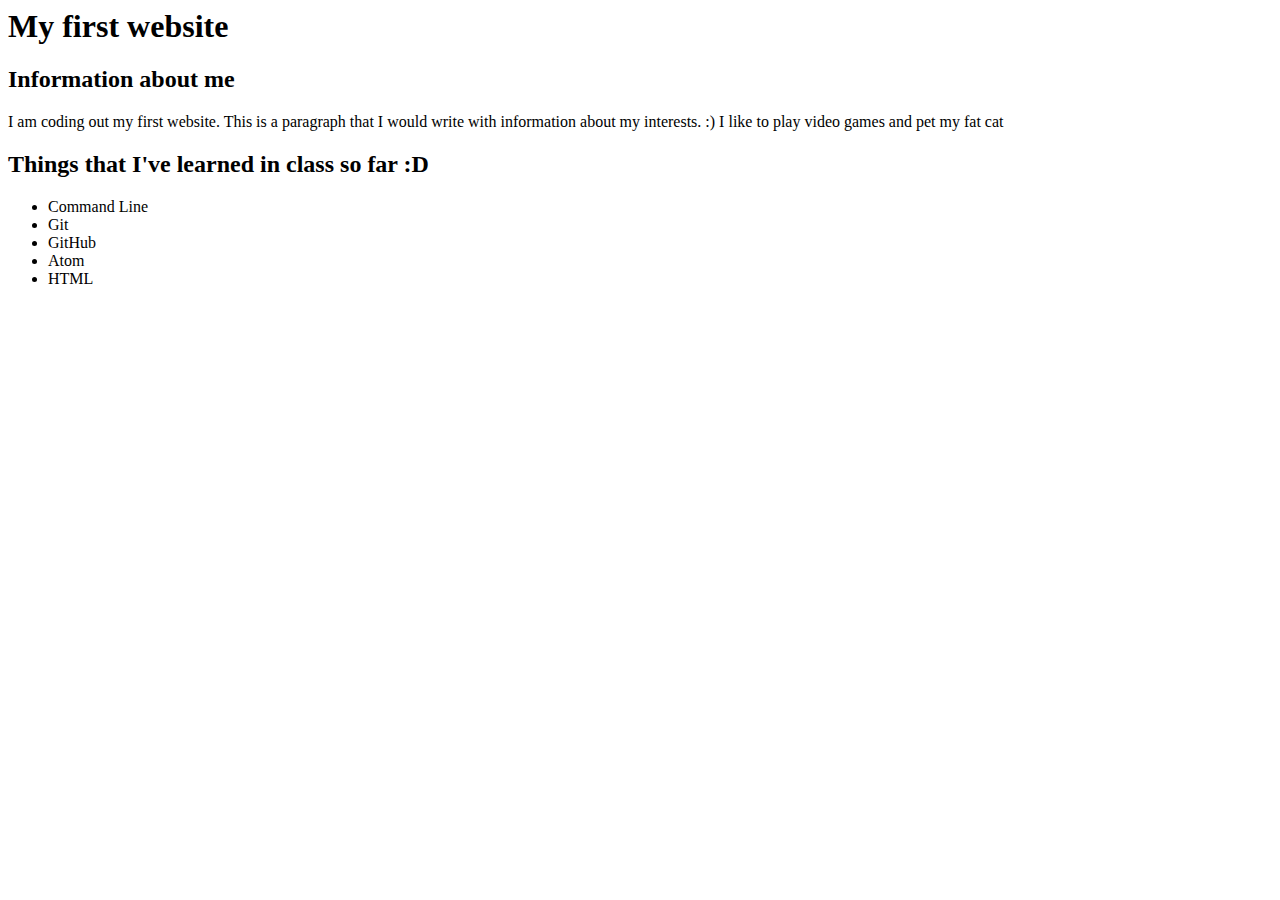
<file: WeLearn/M1-html-css/L1-Git-CMD/index.html>
<!<!DOCTYPE html>
<head>
    <meta charset = "utf-8">
    <title>Practice Website</title>
  </head>
  <body>
    <h1>My first website</h1>
    <section>
      <h2> Information about me</h2>
      <p>I am coding out my first website. This is a paragraph
        that I would write with information about my interests.   :)   I like to play video games and pet my fat cat</p>
        </section>
        <section>
          <h2>Things that I've learned in class so far :D</h2>
          <ul>
            <li> Command Line</li>
            <li>Git</li>
            <li>GitHub</li>
            <li>Atom</li>
            <li>HTML</li>
          </ul>
        </section>
      </body>
</file>
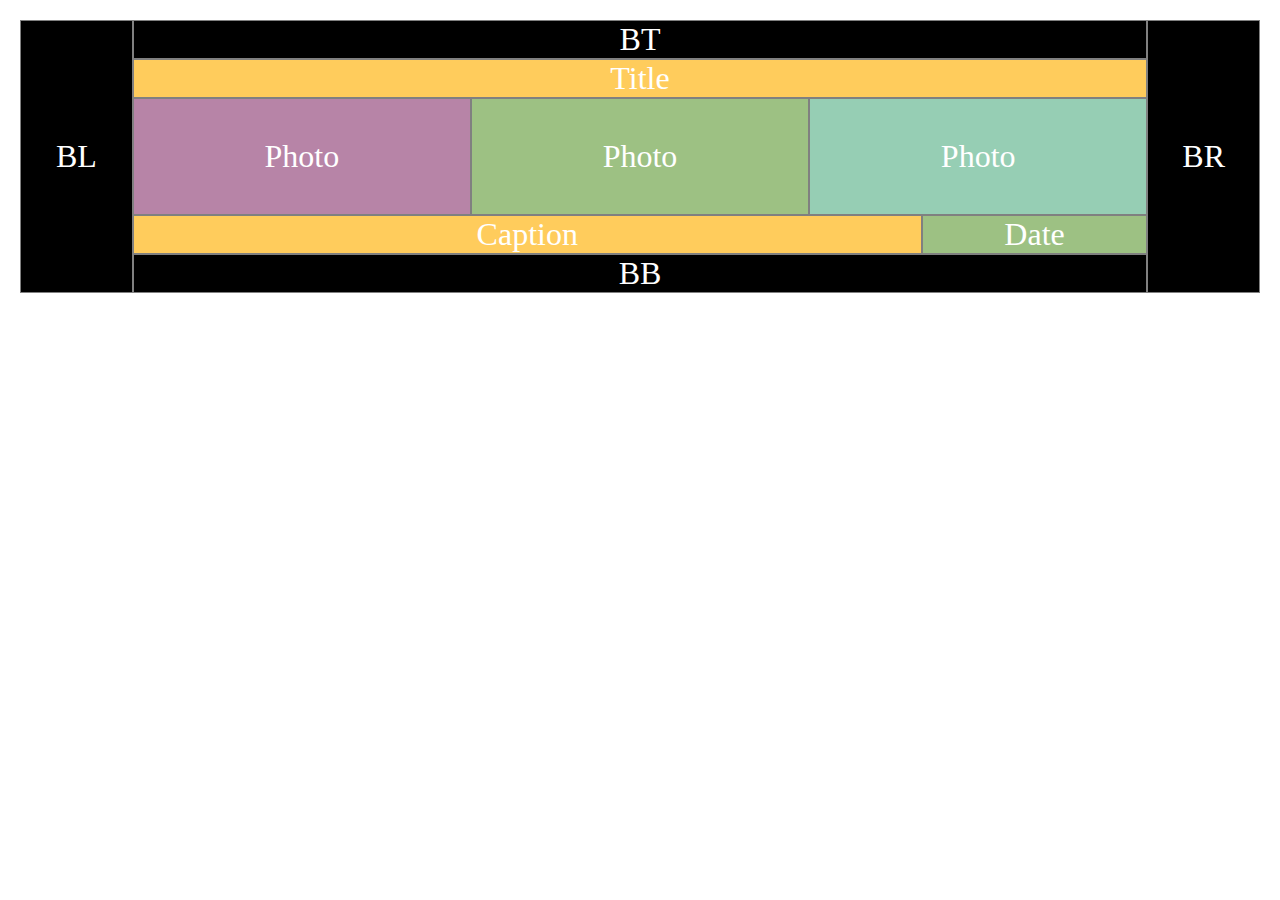
<file: WeLearn/M2-javascript/L1-JSIntro/index.html>
<!--
  Copyright 2018 Google LLC

  Licensed under the Apache License, Version 2.0 (the "License");
  you may not use this file except in compliance with the License.
  You may obtain a copy of the License at

       http://www.apache.org/licenses/LICENSE-2.0

  Unless required by applicable law or agreed to in writing, software
  distributed under the License is distributed on an "AS IS" BASIS,
  WITHOUT WARRANTIES OR CONDITIONS OF ANY KIND, either express or implied.
  See the License for the specific language governing permissions and
  limitations under the License.
-->
<!DOCTYPE html>
<head>
  <meta charset="UTF-8">
  <title>Format 2</title>
  <link rel="stylesheet" href="basic.css">
  <link rel="stylesheet" href="style.css">
</head>
<body>
  <div class="container">
    <div id="b" class="border sideL">BL</div>
    <div id="b" class="border top">BT</div>
    <div id="b" class="border sideR">BR</div>
    <div id="title">Title</div>
    <div id="p1" class="photo">Photo</div>
    <div id="p2" class="photo">Photo</div>
    <div id="p3" class="photo">Photo</div>
      <div id="c" class="caption">Caption</div>
      <div id="date">Date</div>
    <div id="b" class="border bottom">BB</div>
  </div>
</body>
<script type="text/javascript" src= "script.js"> </script>
</file>
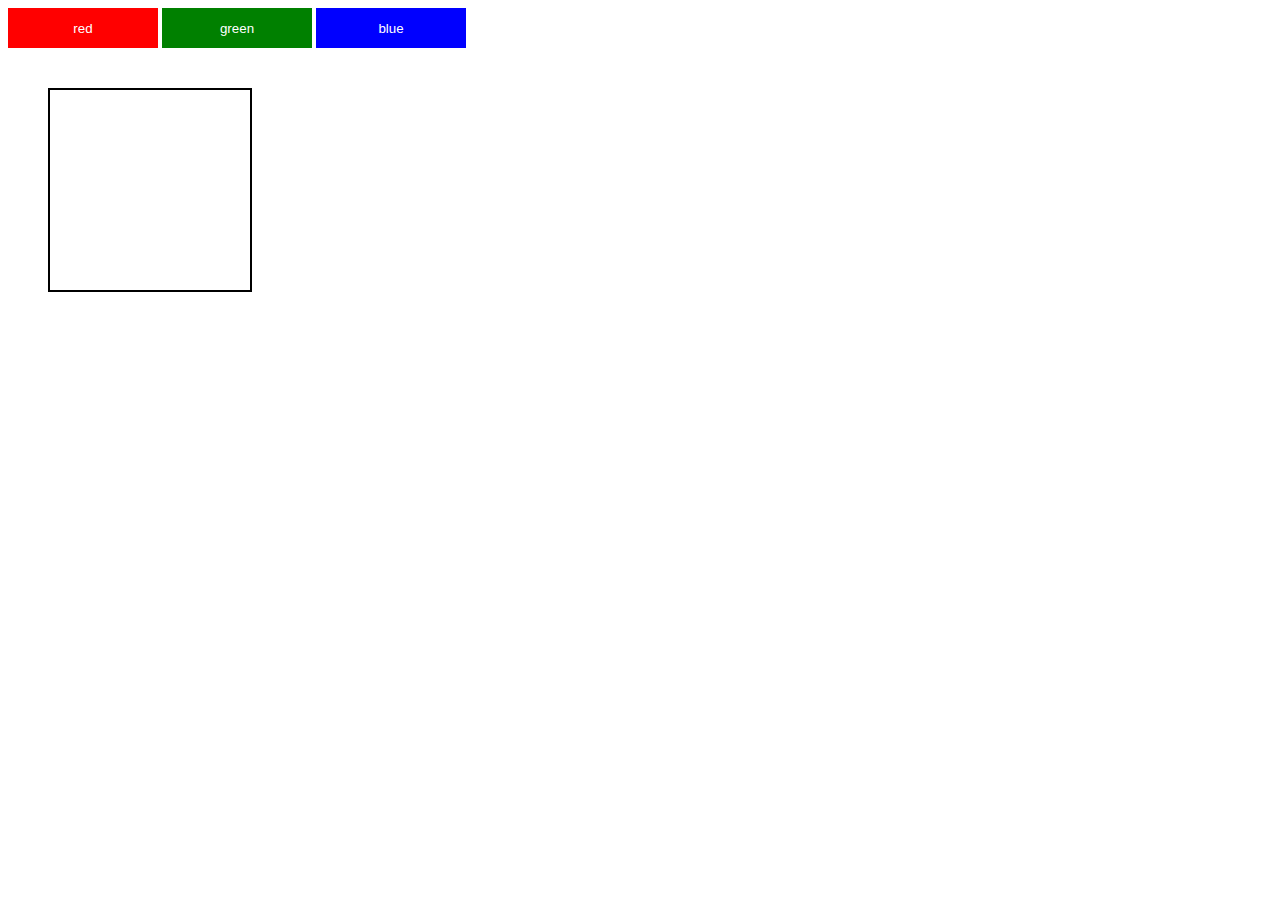
<file: WeLearn/M2-javascript/L4-JSLoop-DOM/index.html>
<!DOCTYPE html>
<head>
  <meta charset="UTF-8">
  <title>Format 2</title>
  <link rel="stylesheet" href="style.css">
</head>
<body>
  <button class = "red">red</button>
  <button class = "green">green</button>
  <button class = "blue">blue</button>
  <div id = "box"></div>
  </body>
  <script type ="text/javascript" src="script.js">
    </script>
</file>
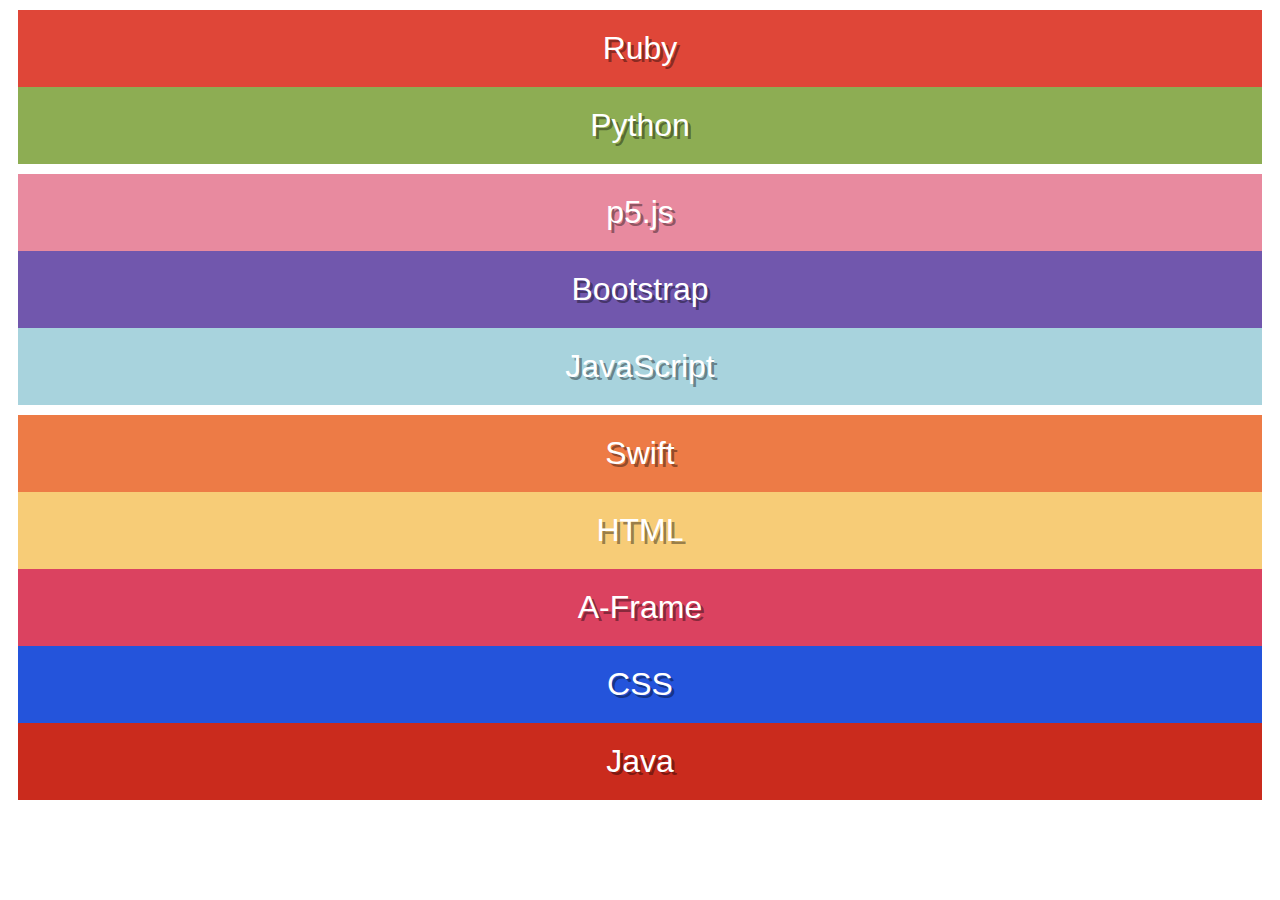
<file: WeLearn/M1-html-css/L2-html/Version 1/index.html>
<!DOCTYPE html>
<html>
  <head>
    <meta charset="utf-8">
    <title>Test Page</title>
    <link rel="stylesheet" href="style.css" />
  </head>
  <body>
    <div class="row" id="row1">
      <div class="item" id="ruby">Ruby</div>
      <div class="item" id="python">Python</div>
    </div>
    <div class="row" id="row2">
      <div class="item" id="p5">p5.js</div>
      <div class="item" id="bootstrap">Bootstrap</div>
      <div class="item" id="js">JavaScript</div>
    </div>
    <div class="row" id="row3">
      <div class="item" id="swift">Swift</div>
      <div class="item" id="hyper">HTML</div>
      <div class="item" id="aframe">A-Frame</div>
      <div class="item" id="css">CSS</div>
      <div class="item" id="java">Java</div>
    </div>
  </body>
</html>
</file>
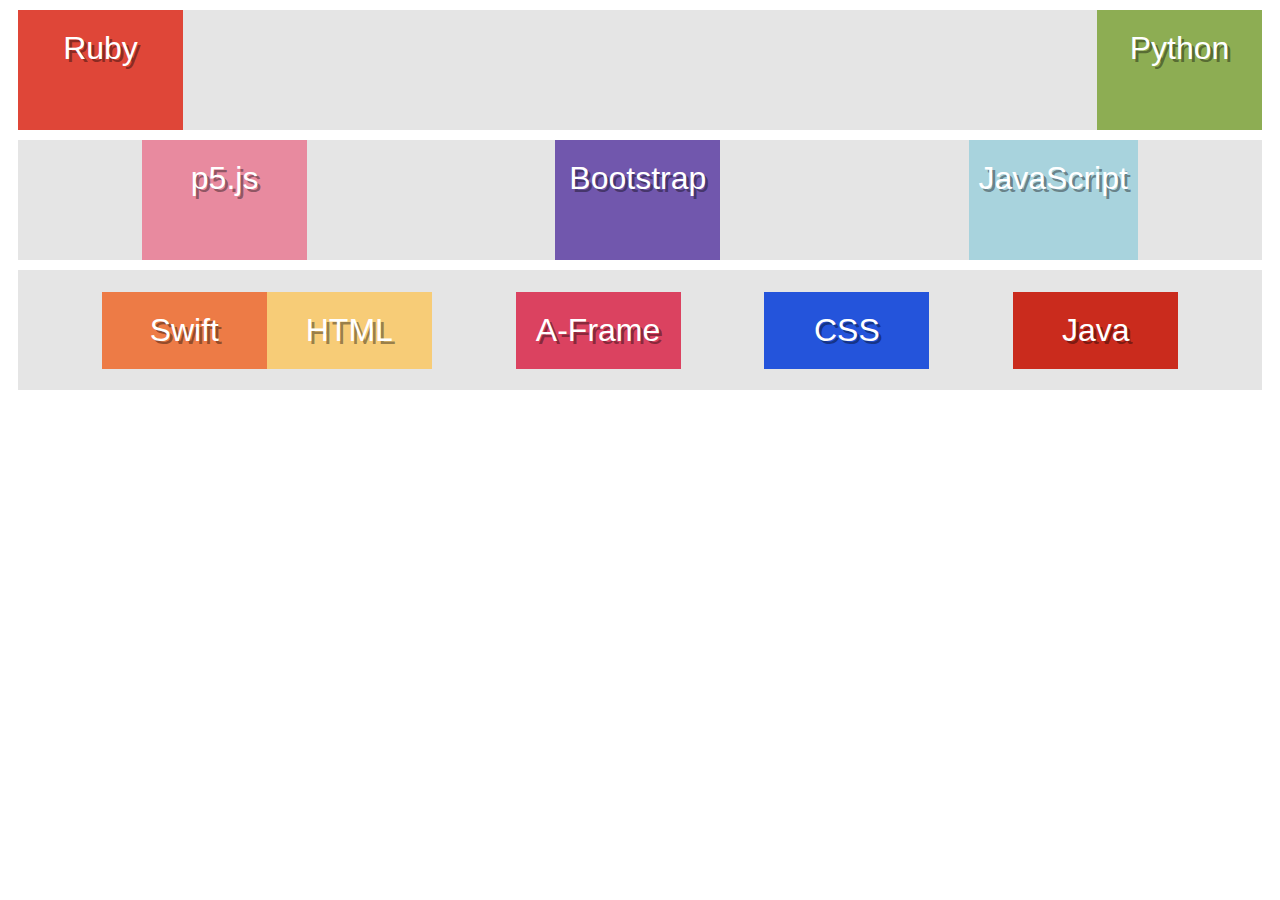
<file: WeLearn/M1-html-css/L2-html/version 2/index.html>
<!DOCTYPE html>
<html>
  <head>
    <meta charset="utf-8">
    <title>Test Page</title>
    <link rel="stylesheet" href="style.css" />
  </head>
  <body>
    <div class="row" id="row1">
      <div class="item" id="ruby">Ruby</div>
      <div class="item" id="python">Python</div>
    </div>
    <div class="row" id="row2">
      <div class="item" id="p5">p5.js</div>
      <div class="item" id="bootstrap">Bootstrap</div>
      <div class="item" id="js">JavaScript</div>
    </div>
    <div class="row" id="row3">
      <div class="subrow" id="subrow">
      <div class="item" id="swift">Swift</div>
      <div class="item" id="hyper">HTML</div>
    </div>
      <div class="item" id="aframe">A-Frame</div>
      <div class="item" id="css">CSS</div>
      <div class="item" id="java">Java</div>
    </div>
  </body>
</html>
</file>
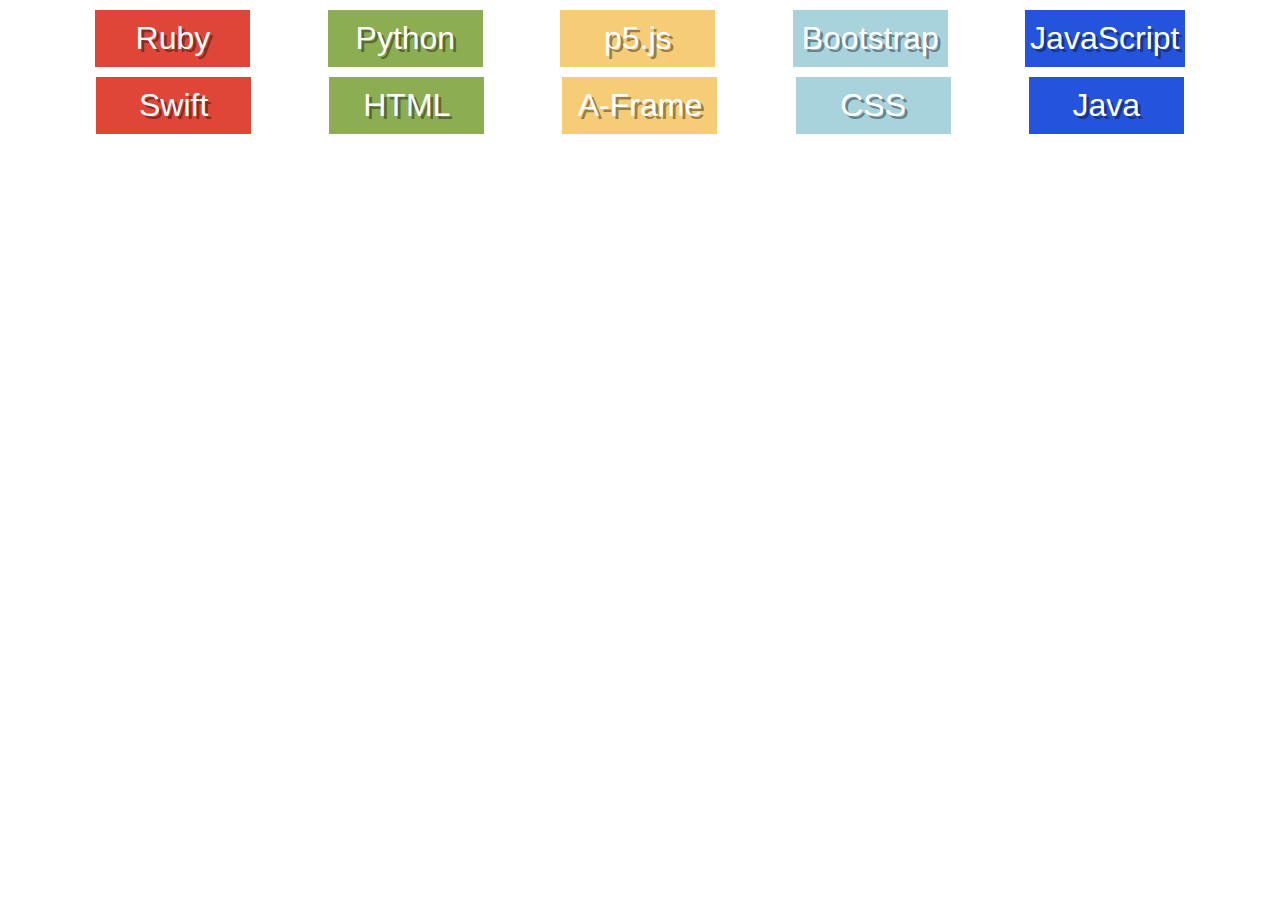
<file: WeLearn/M1-html-css/L2-html/Version 3/index.html>
<!DOCTYPE html>
<html>
  <head>
    <meta charset="utf-8">
    <title>Test Page</title>
    <link rel="stylesheet" href="style.css" />
  </head>
  <body>
    <div class="row" id="row1">
      <div class="item" id="ruby">Ruby</div>
      <div class="item" id="python">Python</div>
      <div class="item" id="p5">p5.js</div>
      <div class="item" id="bootstrap">Bootstrap</div>
      <div class="item" id="js">JavaScript</div>
    </div>
    <div class="row" id="row2">
      <div class="item" id="swift">Swift</div>
      <div class="item" id="hyper">HTML</div>
      <div class="item" id="aframe">A-Frame</div>
      <div class="item" id="css">CSS</div>
      <div class="item" id="java">Java</div>
    </div>
  </body>
</html>
</file>
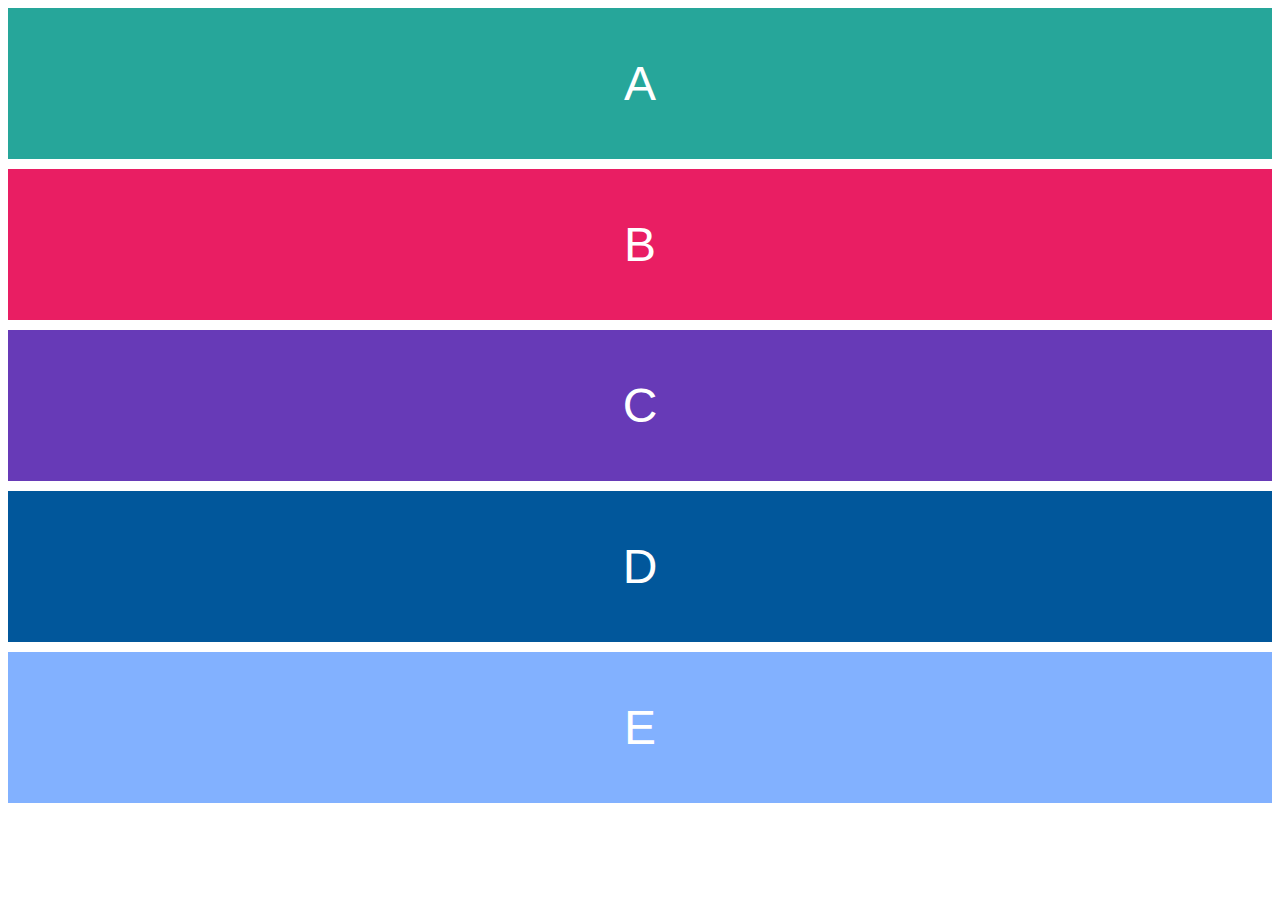
<file: WeLearn/M1-html-css/L3-css/version1/index.html>
<!DOCTYPE html>
<head>
  <meta charset="utf-8">
  <title>CSS Grid Example</title>
  <link rel="stylesheet" href="style.css">
  <link href="https://fonts.googleapis.com/css?family=Roboto" rel="stylesheet">
</head>
<body>
  <div class="wrapper">
    <div class="box a"><p class="text">A</p></div>
    <div class="box b"><p class="text">B</p></div>
    <div class="box c"><p class="text">C</p></div>
    <div class="box d"><p class="text">D</p></div>
    <div class="box e"><p class="text">E</p></div>
  </div>
</body>
</file>
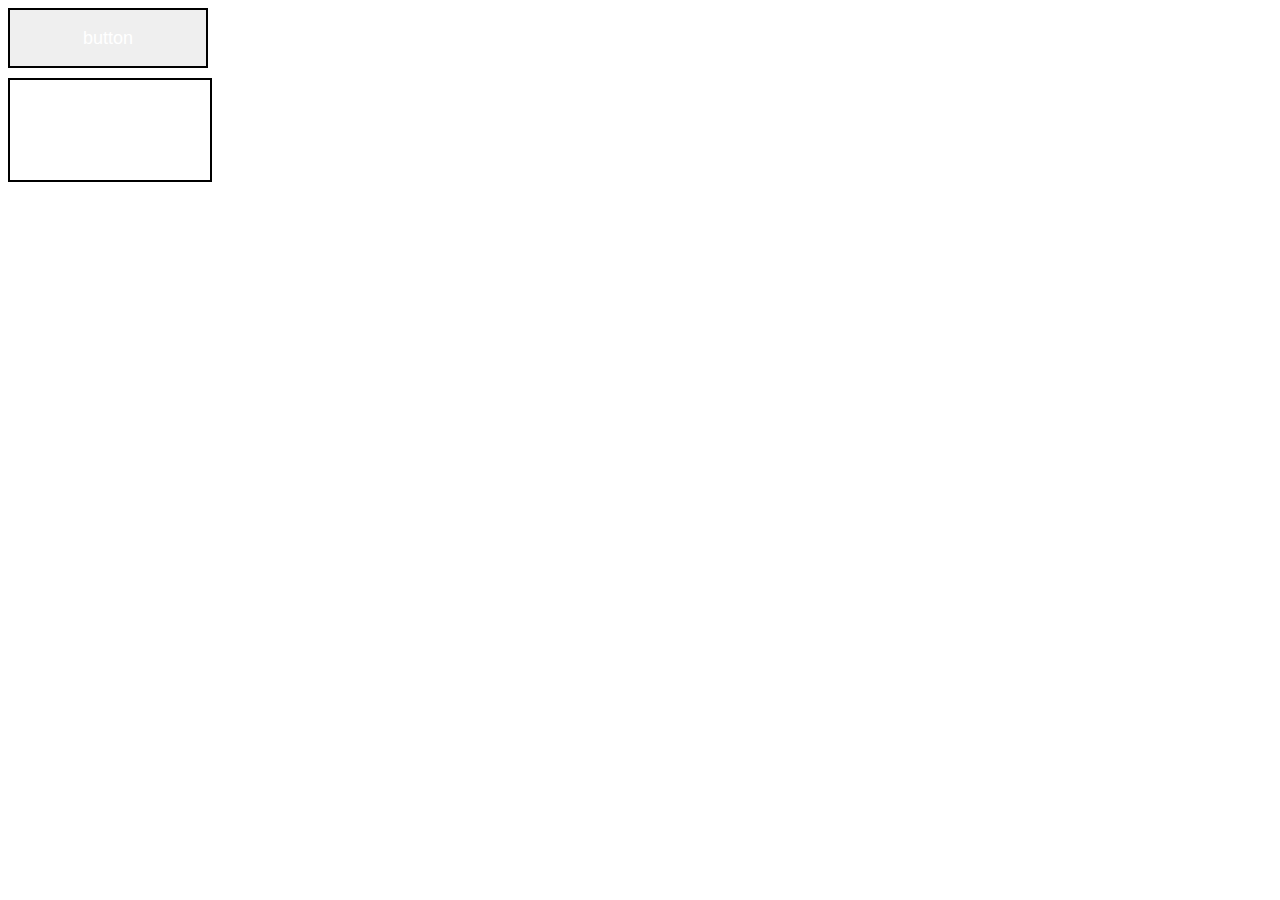
<file: WeLearn/M2-javascript/L2-JSFunction/DOM/index.html>
<!--
  Copyright 2018 Google LLC

  Licensed under the Apache License, Version 2.0 (the "License");
  you may not use this file except in compliance with the License.
  You may obtain a copy of the License at

       http://www.apache.org/licenses/LICENSE-2.0

  Unless required by applicable law or agreed to in writing, software
  distributed under the License is distributed on an "AS IS" BASIS,
  WITHOUT WARRANTIES OR CONDITIONS OF ANY KIND, either express or implied.
  See the License for the specific language governing permissions and
  limitations under the License.
-->
<!DOCTYPE html>
<head>
  <meta charset="UTF-8">
  <title>Event</title>
  <link rel="stylesheet" href="style.css">
</head>
<body>
  <button id = "mybutton">button</button>
  <div id = "box"></div>
  </body>
  <script type ="text/javascript" src="script.js">
    </script>
</file>
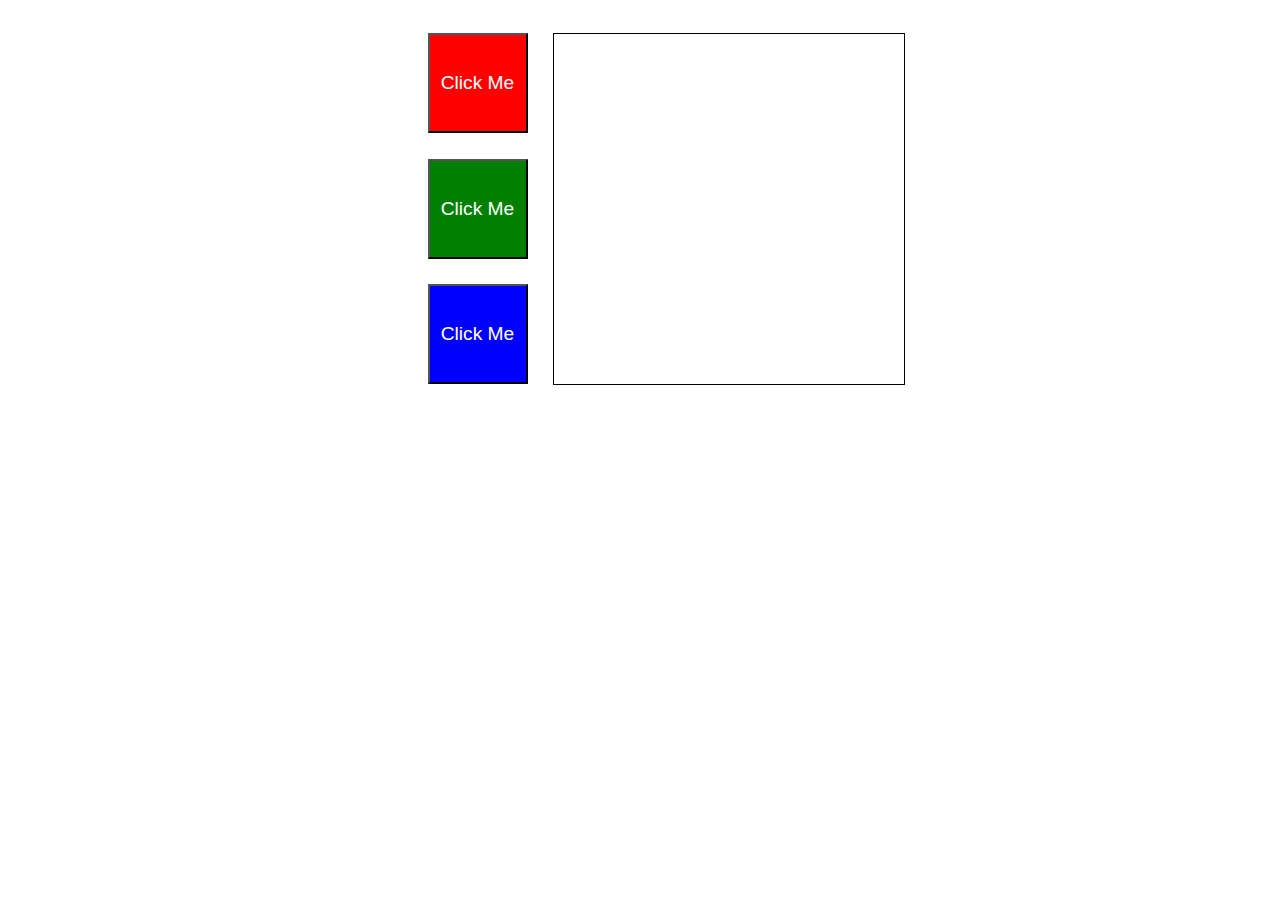
<file: WeLearn/M2-javascript/Labs/Lab1-ColorizeButton/index.html>
<!--
  Copyright 2018 Google LLC

  Licensed under the Apache License, Version 2.0 (the "License");
  you may not use this file except in compliance with the License.
  You may obtain a copy of the License at

       http://www.apache.org/licenses/LICENSE-2.0

  Unless required by applicable law or agreed to in writing, software
  distributed under the License is distributed on an "AS IS" BASIS,
  WITHOUT WARRANTIES OR CONDITIONS OF ANY KIND, either express or implied.
  See the License for the specific language governing permissions and
  limitations under the License.
-->
<!DOCTYPE html>
<html>
  <head>
    <meta charset="UTF-8">
    <title>Colorize Buttons Lab</title>
  <link rel="stylesheet" href="style.css">
  </head>
  <body>

    <div class="container">
      <button class="btn" id="red">Click Me</button>
      <button class="btn" id="green">Click Me</button>
      <button class="btn" id="blue" >Click Me</button>

      <div id="response-box"></div>
    </div>

  <script src="script.js"></script>
  </body>
</html>
</file>
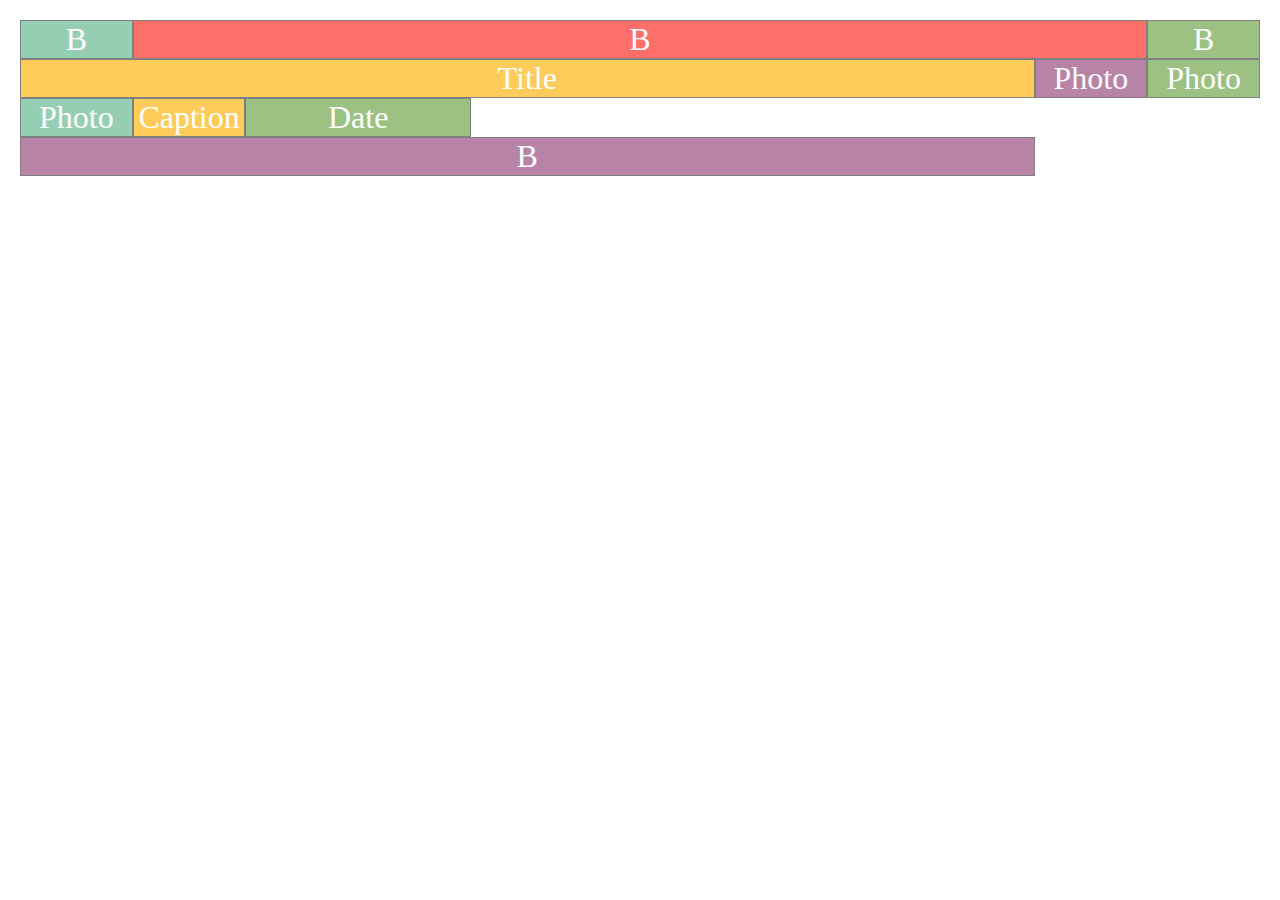
<file: WeLearn/M1-html-css/Labs/Lab2-format-fanatics/format_2.html>
<!--
  Copyright 2018 Google LLC

  Licensed under the Apache License, Version 2.0 (the "License");
  you may not use this file except in compliance with the License.
  You may obtain a copy of the License at

       http://www.apache.org/licenses/LICENSE-2.0

  Unless required by applicable law or agreed to in writing, software
  distributed under the License is distributed on an "AS IS" BASIS,
  WITHOUT WARRANTIES OR CONDITIONS OF ANY KIND, either express or implied.
  See the License for the specific language governing permissions and
  limitations under the License.
-->
<!DOCTYPE html>
<head>
  <meta charset="UTF-8">
  <title>Format 2</title>
  <link rel="stylesheet" href="basic.css">
  <link rel="stylesheet" href="format_two.css">
</head>
<body>
  <div class="container">
    <div id="sideL" class="border side">B</div>
    <div id="top" class="border top">B</div>
    <div id="sideR" class="border side">B</div>
    <div id="title">Title</div>
      <div id="photo">Photo</div>
      <div id="photo2">Photo</div>
      <div id="photo3">Photo</div>
        <div id="caption">Caption</div>

    <!-- Insert three photo divs here -->
    <!-- Insert a caption div here -->

    <div id="date">Date</div>
    <div id="sideB" class="border bottom">B</div>
  </div>
</body>
</file>
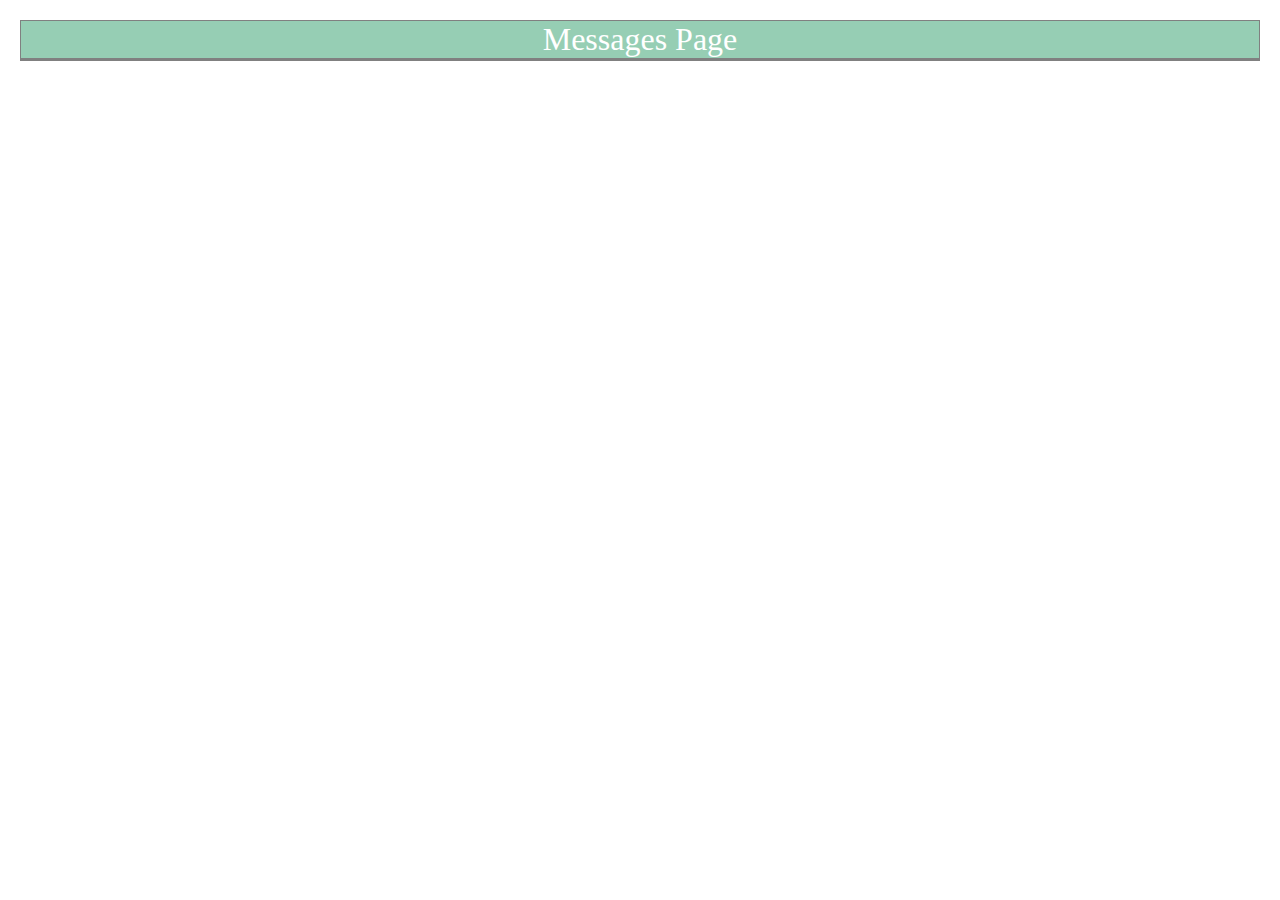
<file: WeLearn/M1-html-css/Labs/Lab2-format-fanatics/format_four.html>
<!--
  Copyright 2018 Google LLC

  Licensed under the Apache License, Version 2.0 (the "License");
  you may not use this file except in compliance with the License.
  You may obtain a copy of the License at

       http://www.apache.org/licenses/LICENSE-2.0

  Unless required by applicable law or agreed to in writing, software
  distributed under the License is distributed on an "AS IS" BASIS,
  WITHOUT WARRANTIES OR CONDITIONS OF ANY KIND, either express or implied.
  See the License for the specific language governing permissions and
  limitations under the License.
-->
<!DOCTYPE html>
<head>
  <meta charset="UTF-8">
  <title>Format 4</title>
  <link rel="stylesheet" href="basic.css">
  <link rel="stylesheet" href="format_four.css">
</head>
<body>
  <div class="container">
    <div id="title">Messages Page</div>
    <div id="messages">
      <!-- Replace this div with individual messages  -->
    </div>
  </div>
</body>
</file>
<file: WeLearn/M2-javascript/L1-JSIntro/basic.css>
/*
 * Copyright 2018 Google LLC
 *
 * Licensed under the Apache License, Version 2.0 (the "License");
 * you may not use this file except in compliance with the License.
 * You may obtain a copy of the License at
 *
 *      http://www.apache.org/licenses/LICENSE-2.0
 *
 * Unless required by applicable law or agreed to in writing, software
 * distributed under the License is distributed on an "AS IS" BASIS,
 * WITHOUT WARRANTIES OR CONDITIONS OF ANY KIND, either express or implied.
 * See the License for the specific language governing permissions and
 * limitations under the License.
 */


/* Selects all div elements where the parent element has a class container AKA all of the individual blocks in the grid */
.container > div {
  align-items: center;
  border: solid grey thin;
  color: white;
  display: flex;
  font-size: 2em;
  justify-content: center;
}

html,
body {
  margin: 10px;
}

/* Creates a pattern of colors for the divs, these colors will repeat every 5 elements */
.container > div:nth-child(1n) {
  background-color: #96ceb4;
}

.container > div:nth-child(2n) {
  background-color: #ff6f69;
}

.container > div:nth-child(3n) {
  background-color: #9dc183;
}

.container > div:nth-child(4n) {
  background-color: #ffcc5c;
}

.container > div:nth-child(5n) {
  background-color: #b784a7;
}
</file>
<file: WeLearn/M2-javascript/L1-JSIntro/style.css>
/*
 * Copyright 2018 Google LLC
 *
 * Licensed under the Apache License, Version 2.0 (the "License");
 * you may not use this file except in compliance with the License.
 * You may obtain a copy of the License at
 *
 *      http://www.apache.org/licenses/LICENSE-2.0
 *
 * Unless required by applicable law or agreed to in writing, software
 * distributed under the License is distributed on an "AS IS" BASIS,
 * WITHOUT WARRANTIES OR CONDITIONS OF ANY KIND, either express or implied.
 * See the License for the specific language governing permissions and
 * limitations under the License.
 */

.container {
  display:grid;
  /* Style the template for the grid */
  grid-template-columns: repeat(11, 1fr);
  grid-template-rows: repeat(7, 1fr);
}

/* Making border black */
#b {
  background-color: black;
}
.sideL{
  grid-row: span 7;
}
.top{
  grid-column: span 9;
}
.sideR{
  grid-row: span 7;
}
.bottom{
  grid-column: span 9;
}
#title {
  grid-column: span 9;
}

.photo {
  grid-column: span 3;
  grid-row: span 3;
}
#p1{
  grid-column-start: 2;
  grid-column-end: 5;
  grid-row-start: 3;
  grid-row-end: 6;
}
#p2{
  grid-column-start: 5;
  grid-column-end: 8;
  grid-row-start: 3;
  grid-row-end: 6;
}#p3{
  grid-column-start: 8;
  grid-column-end: 11;
  grid-row-start: 3;
  grid-row-end: 6;
}
.caption{
  grid-column: span 7;

}
#date{
  grid-column: span 2;

}
/* Style remaining grid elements */
</file>
<file: WeLearn/M2-javascript/L4-JSLoop-DOM/style.css>
.red { background: red; }
.green { background: green; }
.blue { background: blue; }



button {
  width: 150px;
  height: 40px;
  border: none;
  color: white;
}

#box {
  margin: 40px;
  width: 200px;
  height: 200px;
  border: 2px solid black;
  transition: 500ms;
}
</file>
<file: WeLearn/M1-html-css/L2-html/Version 1/style.css>
/*
The first chunk of this CSS exists primarily so that you can see the elements.
Flexbox would work without it, but it's easier to see what's happening when the
font is large and when the items have a background color.
*/

/* Default to a sans-serif font */
html {
  font-family: sans-serif;
}

/* Color each language element */
#ruby {background-color: #DF4638;}
#python {background-color: #8DAD53;}
#js {background-color: #A8D3DD;}
#hyper {background-color: #F7CC77;}
#css {background-color: #2454DB;}
#aframe {background-color: #DB4260;}
#p5 {background-color: #E88A9F;}
#bootstrap {background-color: #7157AD;}
#java {background-color: #CA2B1D;}
#swift {background-color: #ED7B46;}

/* Style the .row elements */
.row {
  background-color: rgba(0,0,0,0.1);
  margin: 10px;
  min-height: 120px;
}

/* Style the font of the .item elements */
.item {
  font-size: 32px;
  color: white;
  text-shadow: 3px 3px rgba(0, 0, 0, 0.4);
  text-align: center;
  white-space: nowrap;
  padding: 20px 10px;
  min-width: 145px;
}

/* ----------------------------------------------- */
/* ---Please do not modify code above this line--- */
/* ----------Code your flex classes below--------- */
/* ----------------------------------------------- */

/* Parent or Container elements */
/* Style them all at once with this selector */
.row {

}

/* OR Style each row individually with these selectors */
#row1 {

}

#row2 {

}

#row3 {

}

/* Child elements or items */
.item {

}
</file>
<file: WeLearn/M1-html-css/L2-html/version 2/style.css>
/*
The first chunk of this CSS exists primarily so that you can see the elements.
Flexbox would work without it, but it's easier to see what's happening when the
font is large and when the items have a background color.
*/

/* Default to a sans-serif font */
html {
  font-family: sans-serif;
}

/* Color each language element */
#ruby {background-color: #DF4638;}
#python {background-color: #8DAD53;}
#js {background-color: #A8D3DD;}
#hyper {background-color: #F7CC77;}
#css {background-color: #2454DB;}
#aframe {background-color: #DB4260;}
#p5 {background-color: #E88A9F;}
#bootstrap {background-color: #7157AD;}
#java {background-color: #CA2B1D;}
#swift {background-color: #ED7B46;}

/* Style the .row elements */
.row {
  background-color: rgba(0,0,0,0.1);
  margin: 10px;
  min-height: 120px;
  display: flex;
}

/* Style the font of the .item elements */
.item {
  font-size: 32px;
  color: white;
  text-shadow: 3px 3px rgba(0, 0, 0, 0.4);
  text-align: center;
  white-space: nowrap;
  padding: 20px 10px;
  min-width: 145px;
}

/* ----------------------------------------------- */
/* ---Please do not modify code above this line--- */
/* ----------Code your flex classes below--------- */
/* ----------------------------------------------- */

/* Parent or Container elements */
/* Style them all at once with this selector */
.row {

}

/* OR Style each row individually with these selectors */
#row1 {
  justify-content: space-between;
}

#row2 {
  justify-content: space-around;

}

#row3 {
  justify-content: space-evenly;
  align-items: center;


}
#subrow {
  display: flex;

}

/* Child elements or items */
.item {

}
</file>
<file: WeLearn/M1-html-css/L2-html/Version 3/style.css>
/*
The first chunk of this CSS exists primarily so that you can see the elements.
Flexbox would work without it, but it's easier to see what's happening when the
font is large and when the items have a background color.
*/

/* Default to a sans-serif font */
html {
  font-family: sans-serif;
}

/* Color each language element */
#ruby {background-color: #DF4638;}
#python {background-color: #8DAD53;}
#js {background-color: #2454DB;}
#hyper {background-color: #8DAD53;}
#css {background-color: #A8D3DD;}
#aframe {background-color: #F7CC77;}
#p5 {background-color: #F7CC77;}
#bootstrap {background-color: #A8D3DD;}
#java {background-color: #2454DB;}
#swift {background-color: #DF4638;}

/* Style the .row elements */
.row {
  background-color: rgba(0,0,0,0);
  margin: 10px;
  min-height: 40px;
  display: flex;
}

/* Style the font of the .item elements */
.item {
  font-size: 32px;
  color: white;
  text-shadow: 3px 3px rgba(0, 0, 0, 0.4);
  text-align: center;
  white-space: nowrap;
  padding: 10px 5px;
  min-width: 145px;
}

/* ----------------------------------------------- */
/* ---Please do not modify code above this line--- */
/* ----------Code your flex classes below--------- */
/* ----------------------------------------------- */

/* Parent or Container elements */
/* Style them all at once with this selector */
.row {

}

/* OR Style each row individually with these selectors */
#row1 {
  justify-content: space-evenly;
}

#row2 {
  justify-content: space-evenly;

}

#row3 {
  justify-content: space-evenly;
  align-items: center;


}
#subrow {
  display: flex;

}

/* Child elements or items */
.item {

}
</file>
<file: WeLearn/M1-html-css/L3-css/version1/style.css>
.box {
  height: 100%;
  position: relative;
  text-align: center;
  width: 100%;
}

.text {
  color: white;
  font-family: Helvetica;
  font-size: 300%;
}

.a {
  background-color: #26a69a;
}

.b {
  background-color: #e91e63;
}

.c {
  background-color: #673ab7;
}

.d {
  background-color: #01579b;
}

.e {
  background-color: #82b1ff;
}

.wrapper {
  display: grid;
  grid-gap: 10px;
  grid-template-columns: 2fr 1fr 1fr'
  grid-template-rows: 100px 300px;
}
</file>
<file: WeLearn/M2-javascript/L2-JSFunction/DOM/style.css>
button {
  width: 200px;
  height: 60px;
  border: 2px solid black;
  font-size: 18px;
  color: white;
  margin-bottom: 10px;
}
.danger { background: red; }

#box {
  width: 200px;
  height: 100px;
  border: 2px solid black;
  transition: 500ms;
}
</file>
<file: WeLearn/M2-javascript/Labs/Lab1-ColorizeButton/style.css>
/*
 * Copyright 2018 Google LLC
 *
 * Licensed under the Apache License, Version 2.0 (the "License");
 * you may not use this file except in compliance with the License.
 * You may obtain a copy of the License at
 *
 *      http://www.apache.org/licenses/LICENSE-2.0
 *
 * Unless required by applicable law or agreed to in writing, software
 * distributed under the License is distributed on an "AS IS" BASIS,
 * WITHOUT WARRANTIES OR CONDITIONS OF ANY KIND, either express or implied.
 * See the License for the specific language governing permissions and
 * limitations under the License.
 */

.btn {
  color: white;
  font-family: Helvetica;
  font-size: 1.2rem;
  font-weight: 100;
  height: 100px;
  width: 100px;
}

.container {
  display: grid;
  grid-gap: 25px;
  grid-template-columns: 100px 300px;
  margin: 25px;
}

body {
  display: flex;
  justify-content: center;
}

#response-box {
  border: solid thin black;
  grid-column: 2 / 3;
  grid-row: 1 / 4;
  height: 350px;
  width: 350px;
}

#red {
  background-color: red;
}

#blue {
  background-color: blue;
}

#green {
  background-color: green;
}
</file>
<file: WeLearn/M1-html-css/Labs/Lab2-format-fanatics/basic.css>
/* Selects all div elements where the parent element has a class container AKA all of the individual blocks in the grid */
.container > div {
  align-items: center;
  border: solid grey thin;
  color: white;
  display: flex;
  font-size: 2em;
  justify-content: center;
}

html,
body {
  margin: 10px;
}

/* Creates a pattern of colors for the divs, these colors will repeat every 5 elements */
.container > div:nth-child(1n) {
  background-color: #96ceb4;
}

.container > div:nth-child(2n) {
  background-color: #ff6f69;
}

.container > div:nth-child(3n) {
  background-color: #9dc183;
}

.container > div:nth-child(4n) {
  background-color: #ffcc5c;
}

.container > div:nth-child(5n) {
  background-color: #b784a7;
}
</file>
<file: WeLearn/M1-html-css/Labs/Lab2-format-fanatics/format_two.css>
/*
 * Copyright 2018 Google LLC
 *
 * Licensed under the Apache License, Version 2.0 (the "License");
 * you may not use this file except in compliance with the License.
 * You may obtain a copy of the License at
 *
 *      http://www.apache.org/licenses/LICENSE-2.0
 *
 * Unless required by applicable law or agreed to in writing, software
 * distributed under the License is distributed on an "AS IS" BASIS,
 * WITHOUT WARRANTIES OR CONDITIONS OF ANY KIND, either express or implied.
 * See the License for the specific language governing permissions and
 * limitations under the License.
 */

.container {
  display:grid;
  /* Style the template for the grid */
  grid-template-columns: repeat(11, 1fr);
  grid-template-rows: repeat(7, 1fr);
}

/* Making border black */
#b {
  background-color: black;
}
.sideL{
  grid-row: span 7;
}
.top{
  grid-column: span 9;
}
.sideR{
  grid-row: span 7;
}
.bottom{
  grid-column: span 9;
}
#title {
  grid-column: span 9;
}

.photo {
  grid-column: span 3;
  grid-row: span 3;
}
#p1{
  grid-column-start: 2;
  grid-column-end: 5;
  grid-row-start: 3;
  grid-row-end: 6;
}
#p2{
  grid-column-start: 5;
  grid-column-end: 8;
  grid-row-start: 3;
  grid-row-end: 6;
}#p3{
  grid-column-start: 8;
  grid-column-end: 11;
  grid-row-start: 3;
  grid-row-end: 6;
}
.caption{
  grid-column: span 7;

}
#date{
  grid-column: span 2;

}
/* Style remaining grid elements */
</file>
<file: WeLearn/M1-html-css/Labs/Lab2-format-fanatics/format_four.css>
/*
 * Copyright 2018 Google LLC
 *
 * Licensed under the Apache License, Version 2.0 (the "License");
 * you may not use this file except in compliance with the License.
 * You may obtain a copy of the License at
 *
 *      http://www.apache.org/licenses/LICENSE-2.0
 *
 * Unless required by applicable law or agreed to in writing, software
 * distributed under the License is distributed on an "AS IS" BASIS,
 * WITHOUT WARRANTIES OR CONDITIONS OF ANY KIND, either express or implied.
 * See the License for the specific language governing permissions and
 * limitations under the License.
 */

.container {
  display: grid;
  /* Style rows and columns */
}

#title {
  grid-column: /*this should span the entire page*/;
}

/* Style family members */
</file>
